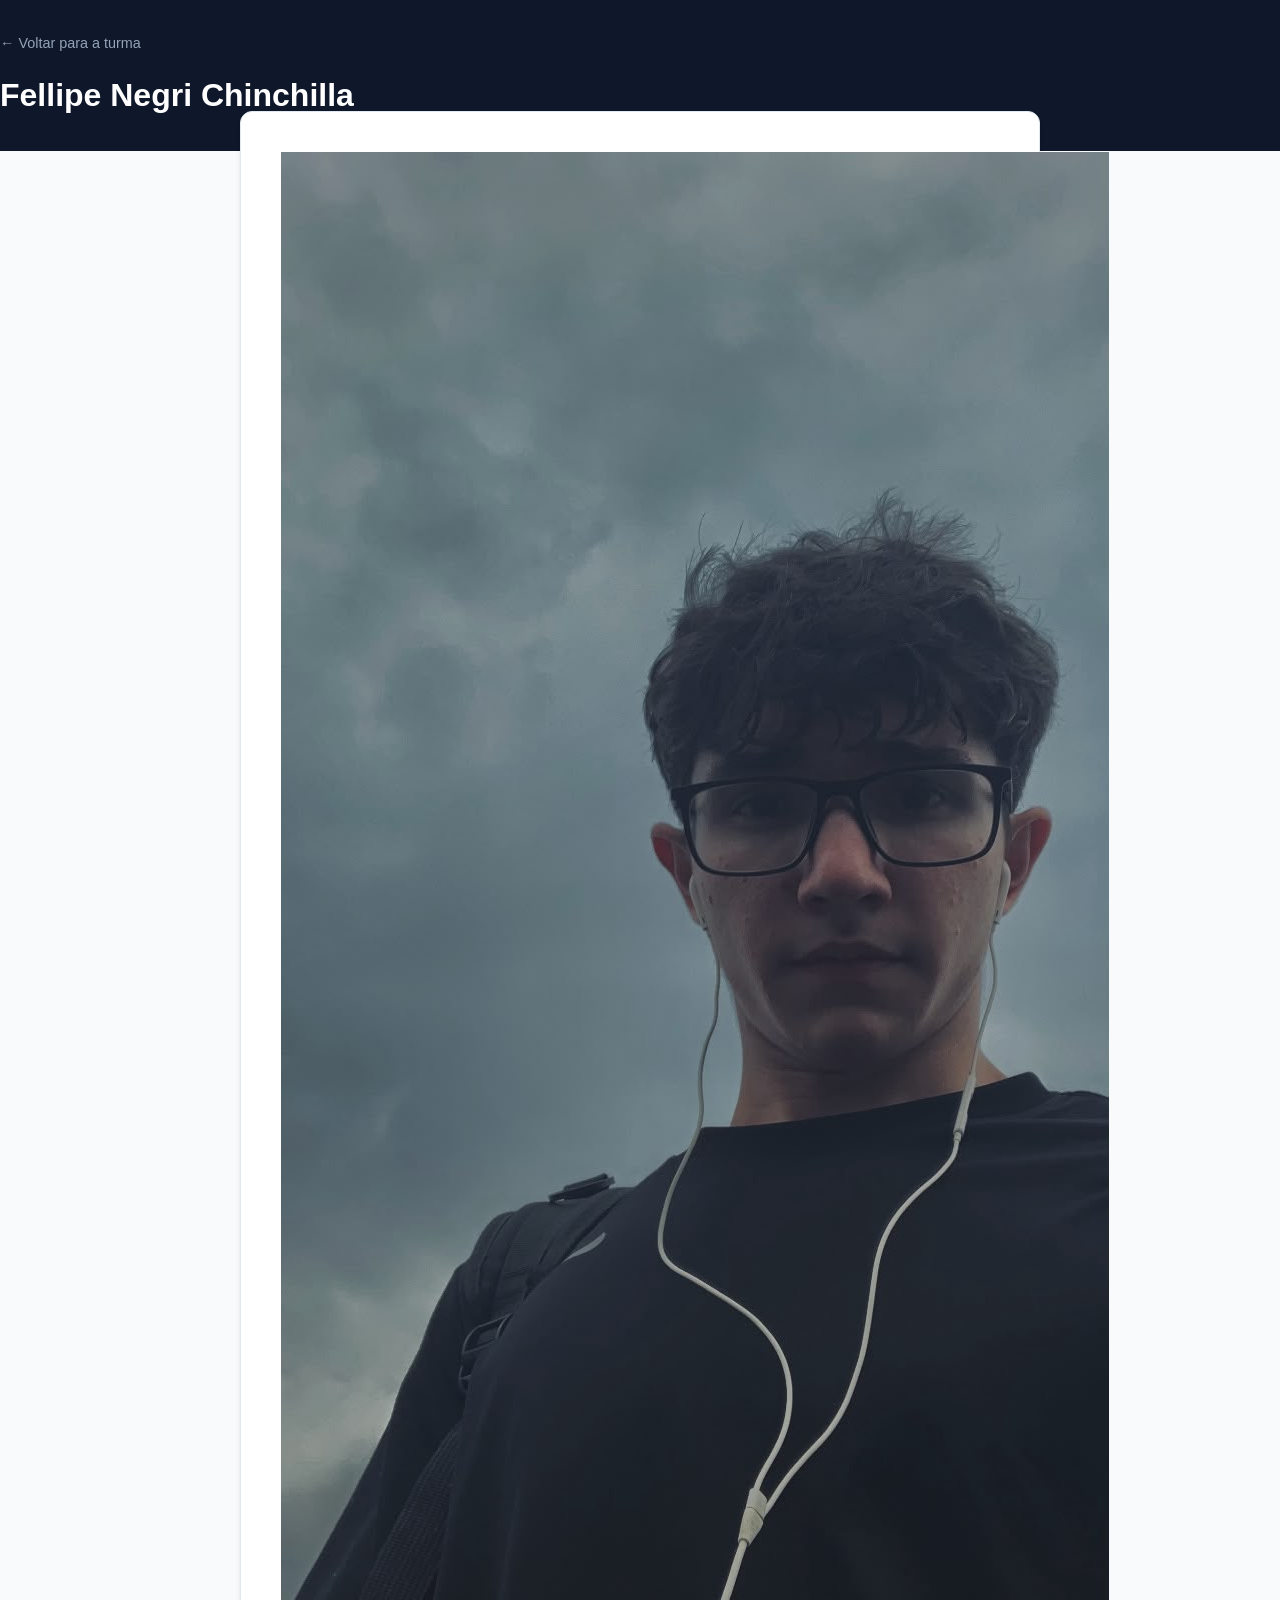
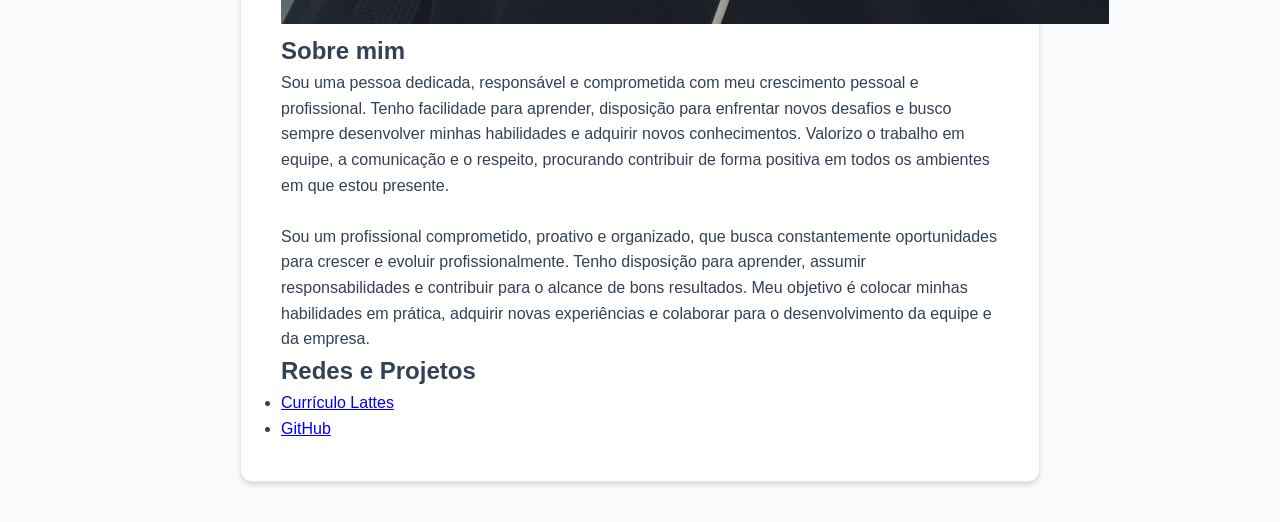
<file: alunos/aluno12.html>
<!DOCTYPE html>
<html lang="pt-BR">
<head>
    <meta charset="UTF-8">
    <meta name="viewport" content="width=device-width, initial-scale=1.0">
    <title>Perfil - Fellipe Negri Chinchilla</title>
    <link rel="stylesheet" href="../css/estilo.css">
</head>
<body>
    <header class="header-perfil">
        <a href="../index.html" class="btn-voltar">← Voltar para a turma</a>
        <h1>Fellipe Negri Chinchilla</h1>
    </header>

    <main class="container-perfil">
        <img src="../imagens/fotoperfil12.jpeg" alt="Foto do Aluno" class="foto-perfil-detalhe">
        <section class="bio">
            <h2>Sobre mim</h2>
            <p>Sou uma pessoa dedicada, responsável e comprometida com meu crescimento pessoal e profissional. Tenho facilidade para aprender, disposição para enfrentar novos desafios e busco sempre desenvolver minhas habilidades e adquirir novos conhecimentos. Valorizo o trabalho em equipe, a comunicação e o respeito, procurando contribuir de forma positiva em todos os ambientes em que estou presente.
                <br><br>
Sou um profissional comprometido, proativo e organizado, que busca constantemente oportunidades para crescer e evoluir profissionalmente. Tenho disposição para aprender, assumir responsabilidades e contribuir para o alcance de bons resultados. Meu objetivo é colocar minhas habilidades em prática, adquirir novas experiências e colaborar para o desenvolvimento da equipe e da empresa.</p>
        </section>
        <section class="links">
            <h2>Redes e Projetos</h2>
            <ul>
                <li><a href="https://buscatextual.cnpq.br/buscatextual/visualizacv.do?id=K1238352P6&tokenCaptchar=[base64]" target="_blank">Currículo Lattes</a></li>
                <li><a href="https://github.com/fellipechinchilla/" target="_blank">GitHub</a></li>
            </ul>
        </section>
    </main>
</body>
</html>
</file>
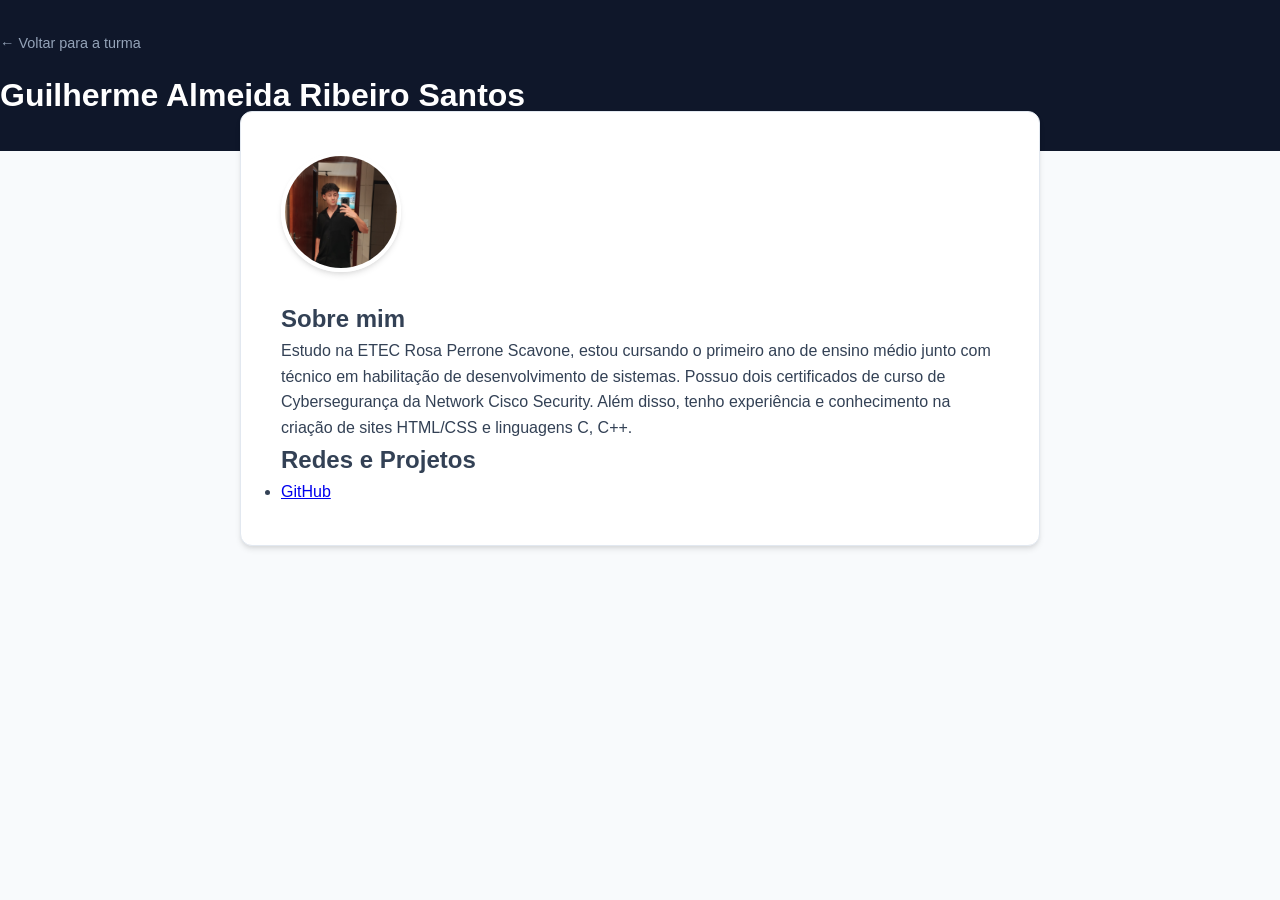
<file: alunos/Aluno16.html>
<!DOCTYPE html>
<html lang="pt-BR">
<head>
    <meta charset="UTF-8">
    <meta name="viewport" content="width=device-width, initial-scale=1.0">
    <title>Perfil - Guilherme Almeida Ribeiro Santos</title>
    <link rel="stylesheet" href="../css/estilo.css">
</head>
<body>
    <header class="header-perfil">
        <a href="../index.html" class="btn-voltar">← Voltar para a turma</a>
        <h1>Guilherme Almeida Ribeiro Santos</h1>
    </header>

    <main class="container-perfil">
        <img src="Imagens/FotoPerfilGuilherme.jpeg" alt="Foto do Aluno" class="foto-perfil">
        <section class="bio">
            <h2>Sobre mim</h2>
            <p>Estudo na ETEC Rosa Perrone Scavone, estou cursando o primeiro ano de ensino médio junto com técnico em habilitação de desenvolvimento de sistemas. Possuo dois certificados de curso de Cybersegurança da Network Cisco Security. Além disso, tenho experiência e conhecimento na criação de sites HTML/CSS e linguagens C, C++.</p>
        </section>
        <section class="links">
            <h2>Redes e Projetos</h2>
            <ul>
                <li><a href="https://github.com/GuilhermeAlmeida125 target="_blank">GitHub</a></li>
            </ul>
        </section>
    </main>
</body>
</html>
</file>
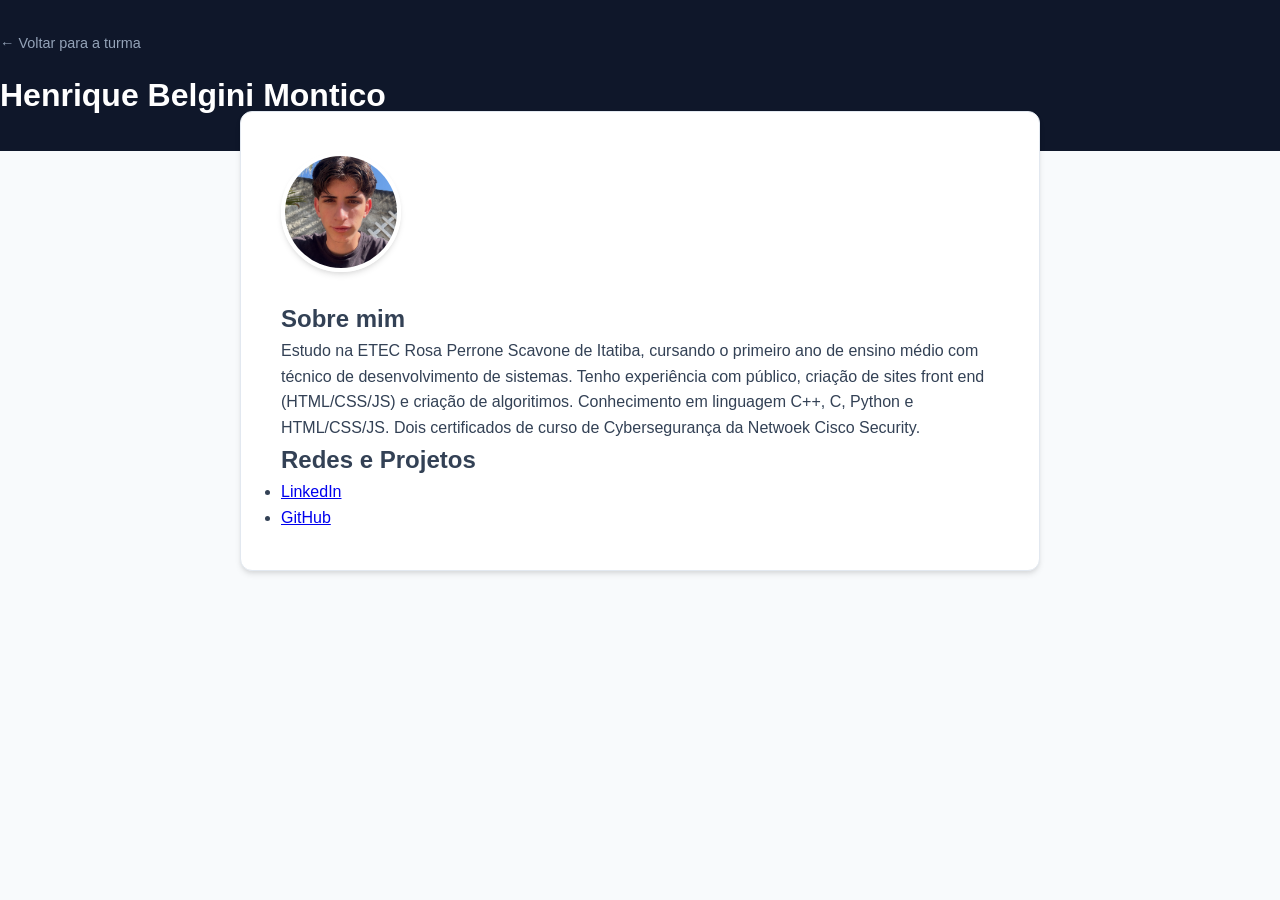
<file: alunos/aluno17.html>
<!DOCTYPE html>
<html lang="pt-BR">
<head>
    <meta charset="UTF-8">
    <meta name="viewport" content="width=device-width, initial-scale=1.0">
    <title>Perfil - Henrique Belgini Montico</title>
    <link rel="stylesheet" href="../css/estilo.css">
</head>
<body>
    <header class="header-perfil">
        <a href="../index.html" class="btn-voltar">← Voltar para a turma</a>
        <h1>Henrique Belgini Montico</h1>
    </header>

    <main class="container-perfil">
        <img src="Imagens/Henrique.jpg" alt="Foto do Aluno" class="foto-perfil">
        <section class="bio">
            <h2>Sobre mim</h2>
            <p>Estudo na ETEC Rosa Perrone Scavone de Itatiba, cursando o primeiro ano de ensino médio com técnico de desenvolvimento de sistemas. Tenho experiência com público, criação de sites front end (HTML/CSS/JS) e criação de algoritimos. Conhecimento em linguagem C++, C, Python e HTML/CSS/JS. Dois certificados de curso de Cybersegurança da Netwoek Cisco Security.</p>
        </section>
        <section class="links">
            <h2>Redes e Projetos</h2>
            <ul>
                <li><a href="https://www.linkedin.com/in/henrique-montico-b4408035b/" target="_blank">LinkedIn</a></li>
                <li><a href="https://github.com/montico21" target="_blank">GitHub</a></li>
            </ul>
        </section>
    </main>
</body>
</html>
</file>
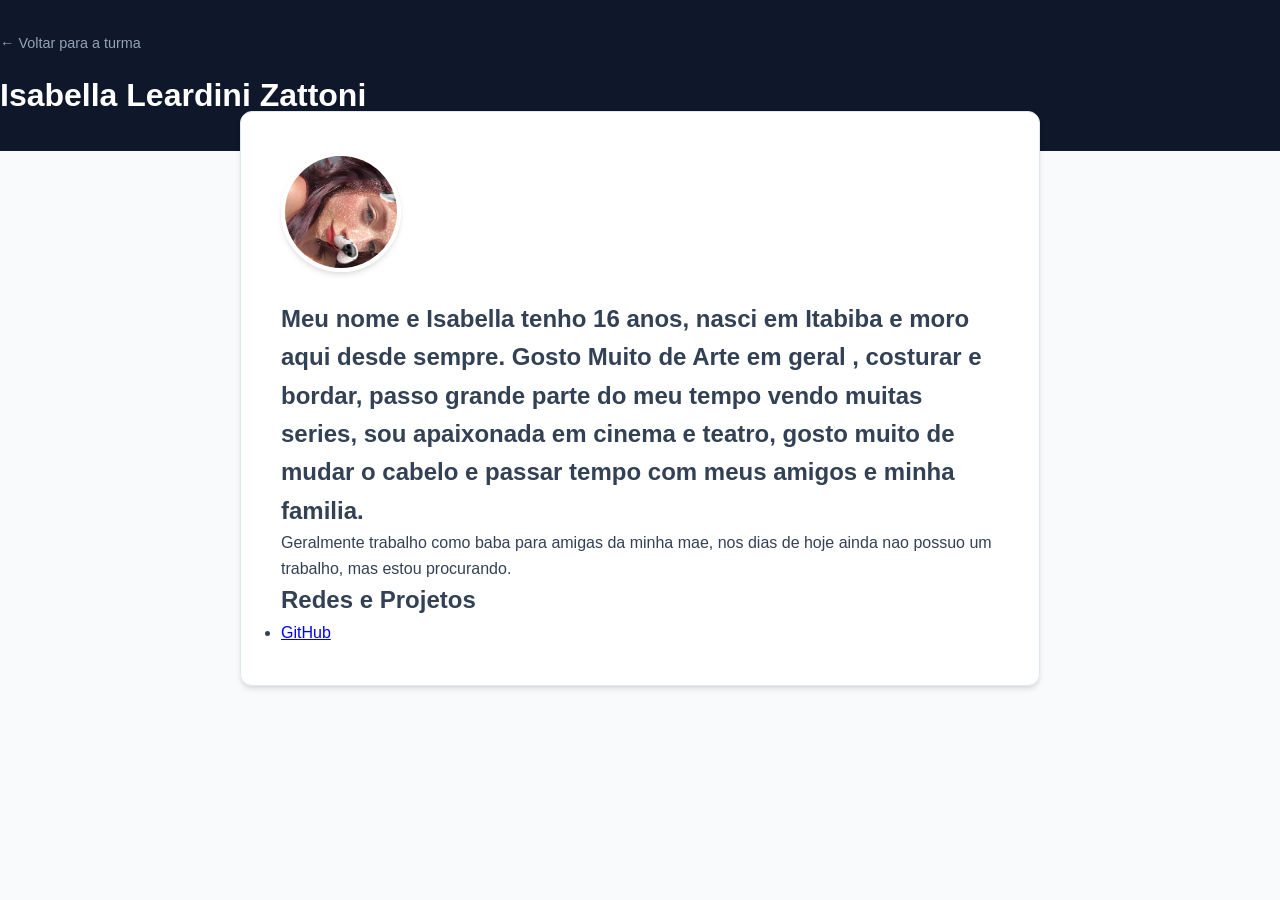
<file: alunos/aluno20.html>
<!DOCTYPE html>
<html lang="pt-BR">
<head>
    <meta charset="UTF-8">
    <meta name="viewport" content="width=device-width, initial-scale=1.0">
    <title>Perfil - Isabella</title>
    <link rel="stylesheet" href="../css/estilo.css">
</head>
<body>
    <header class="header-perfil">
        <a href="../index.html" class="btn-voltar">← Voltar para a turma</a>
        <h1>Isabella Leardini Zattoni</h1>
    </header>

    <main class="container-perfil">
        <img src="../imagens/Isabella.jpg" alt="Foto do Aluno" class="foto-perfil">
        <section class="bio">
            <h2>Meu nome e Isabella tenho 16 anos, nasci em Itabiba e moro aqui desde sempre. Gosto Muito de Arte em geral
                , costurar e bordar, passo grande parte do meu tempo vendo muitas series, sou apaixonada em cinema e teatro, 
                gosto muito de mudar o cabelo e passar tempo com meus amigos e minha familia.
            </h2>
            <p>Geralmente trabalho como baba para amigas da minha mae, nos dias de hoje ainda nao possuo um trabalho, 
                mas estou procurando.</p>
        </section>
        <section class="links">
            <h2>Redes e Projetos</h2>
            <ul>
                <li><a href="https://github.com/isabellazattoni27-afk" target="_blank">GitHub</a></li>
            </ul>
        </section>
    </main>
</body>
</html>
</file>
<file: css/estilo.css>
/* ==========================================================================
   1. CONFIGURAÇÕES GLOBAIS E VARIÁVEIS
   ========================================================================== */
:root {
    --primary: #0d6efd;
    --primary-hover: #0b5ed7;
    --dark-bg: #0f172a;
    --card-bg: #ffffff;
    --text-main: #334155;
    --text-muted: #64748b;
    --border-color: #e2e8f0;
    --bg-body: #f8fafc;
    --radius: 12px;
    --shadow: 0 4px 6px -1px rgba(0, 0, 0, 0.1), 0 2px 4px -1px rgba(0, 0, 0, 0.06);
    --shadow-hover: 0 10px 15px -3px rgba(0, 0, 0, 0.1), 0 4px 6px -2px rgba(0, 0, 0, 0.05);
}

* {
    margin: 0;
    padding: 0;
    box-sizing: border-box;
}

body {
    font-family: 'Inter', sans-serif;
    background-color: var(--bg-body);
    color: var(--text-main);
    line-height: 1.6;
}

.container {
    max-width: 1200px;
    margin: 0 auto;
    padding: 0 20px;
}

/* ==========================================================================
   2. CABEÇALHO PRINCIPAL (HEADER)
   ========================================================================== */
.header-main {
    background-color: var(--dark-bg);
    color: #ffffff;
    padding: 60px 0 40px 0;
    text-align: center;
}

.badge {
    background-color: rgba(13, 110, 253, 0.2);
    color: #60a5fa;
    padding: 6px 16px;
    border-radius: 20px;
    font-size: 0.85rem;
    font-weight: 600;
    text-transform: uppercase;
    letter-spacing: 0.5px;
    display: inline-block;
    margin-bottom: 15px;
}

.header-main h1 {
    font-size: 2.5rem;
    font-weight: 700;
    margin-bottom: 15px;
}

.header-main p {
    color: #94a3b8;
    max-width: 600px;
    margin: 0 auto 30px auto;
}

.stats-bar {
    display: flex;
    justify-content: center;
    gap: 40px;
    margin-top: 20px;
}

.stat-item strong {
    display: block;
    font-size: 1.8rem;
    color: #ffffff;
}

.stat-item span {
    font-size: 0.85rem;
    color: #94a3b8;
}

/* ==========================================================================
   3. BARRA DE BUSCA
   ========================================================================== */
.main-content {
    padding: 40px 20px;
}

.search-container {
    margin-bottom: 30px;
    display: flex;
    justify-content: center;
}

.search-container input {
    width: 100%;
    max-width: 500px;
    padding: 14px 20px;
    border: 2px solid var(--border-color);
    border-radius: var(--radius);
    font-size: 1rem;
    outline: none;
    transition: all 0.3s ease;
}

.search-container input:focus {
    border-color: var(--primary);
    box-shadow: 0 0 0 4px rgba(13, 110, 253, 0.15);
}

/* ==========================================================================
   4. GRADE DE CARDS (CSS GRID)
   ========================================================================== */
.grid-alunos {
    display: grid;
    grid-template-columns: repeat(auto-fill, minmax(240px, 1fr));
    gap: 25px;
}

.card-aluno {
    background-color: var(--card-bg);
    border-radius: var(--radius);
    border: 1px solid var(--border-color);
    box-shadow: var(--shadow);
    display: flex;
    flex-direction: column;
    overflow: hidden;
    transition: transform 0.2s ease, box-shadow 0.2s ease;
}

.card-aluno:hover {
    transform: translateY(-5px);
    box-shadow: var(--shadow-hover);
}

.card-header {
    background: linear-gradient(135deg, #1e293b, #0f172a);
    padding: 20px;
    position: relative;
    display: flex;
    justify-content: center;
    align-items: center;
}

.num-aluno {
    position: absolute;
    top: 10px;
    left: 12px;
    background: rgba(255, 255, 255, 0.1);
    color: #ffffff;
    font-size: 0.75rem;
    font-weight: 700;
    padding: 2px 8px;
    border-radius: 6px;
}

.avatar-aluno {
    width: 80px;
    height: 80px;
    border-radius: 50%;
    object-fit: cover;
    border: 3px solid #ffffff;
    background-color: #ffffff;
}

.card-body {
    padding: 20px;
    text-align: center;
    display: flex;
    flex-direction: column;
    flex-grow: 1;
}

.card-body h3 {
    font-size: 1.1rem;
    color: var(--text-main);
    margin-bottom: 5px;
}

.tagline {
    font-size: 0.85rem;
    color: var(--text-muted);
    margin-bottom: 20px;
}

.btn-perfil {
    margin-top: auto;
    background-color: var(--primary);
    color: #ffffff;
    text-decoration: none;
    padding: 10px 16px;
    border-radius: 8px;
    font-weight: 500;
    font-size: 0.9rem;
    transition: background-color 0.2s ease;
}

.btn-perfil:hover {
    background-color: var(--primary-hover);
}

/* ==========================================================================
   5. ESTILOS DAS PÁGINAS INDIVIDUAIS (alunos/alunoXX.html)
   ========================================================================== */
.header-perfil {
    background-color: var(--dark-bg);
    color: #ffffff;
    padding: 30px 0;
}

.btn-voltar {
    color: #94a3b8;
    text-decoration: none;
    font-size: 0.9rem;
    display: inline-block;
    margin-bottom: 15px;
    transition: color 0.2s;
}

.btn-voltar:hover {
    color: #ffffff;
}

.container-perfil {
    max-width: 800px;
    margin: -40px auto 40px auto;
    background-color: #ffffff;
    border-radius: var(--radius);
    padding: 40px;
    box-shadow: var(--shadow);
    border: 1px solid var(--border-color);
}

.foto-perfil{
    width: 120px;
    height: 120px;
    border-radius: 50%;
    object-fit: cover;
    border: 4px solid #ffffff;
    box-shadow: var(--shadow);
    margin-bottom: 20px;
}

/* ==========================================================================
   6. RODAPÉ (FOOTER)
   ========================================================================== */
.footer-main {
    background-color: #ffffff;
    border-top: 1px solid var(--border-color);
    text-align: center;
    padding: 20px 0;
    color: var(--text-muted);
    font-size: 0.85rem;
    margin-top: 40px;
}
</file>
